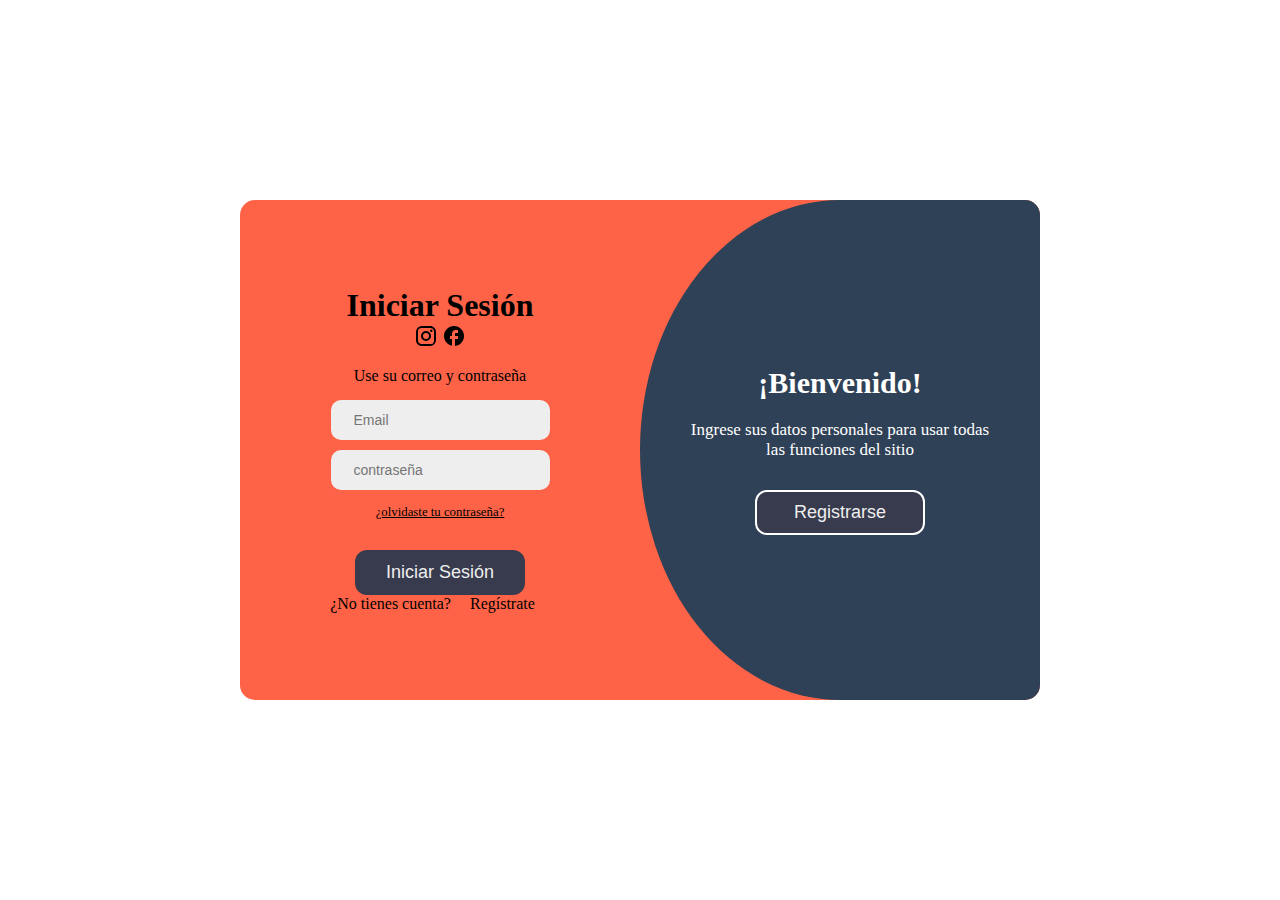
<file: index.html>
<!doctype html>
<html lang="es">
    <head>
        <meta charset="UTF-8" />
        <meta name="viewport" content="width=device-width, initial-scale=1.0" />
        <title>Iniciar sesión y registrarse - Responsive</title>
        <link rel="stylesheet" href="styles-responsive.css" />
    </head>
    <body>
        <div class="container">
            <div class="container-form inicio-sesion">
                <form class="sign-in">
                    <h1>Iniciar Sesión</h1>
                    <div class="social-networks">
                        <img src="instagram.svg" alt="instagram">
                        <img src="facebook.svg" alt="facebook">
                    </div>
                    <span>Use su correo y contraseña</span>
                    <div class="container-input">
                        <ion-icon name="mail-outline"></ion-icon>
                        <input type="text" placeholder="Email" />
                    </div>

                    <div class="container-input">
                        <ion-icon name="lock-closed-outline"></ion-icon>
                        <input type="password" placeholder="contraseña" />
                    </div>

                    <a href="#">¿olvidaste tu contraseña?</a>
                    <button class="button" type="button">Iniciar Sesión</button>
                    <p class="toggle-text">¿No tienes cuenta? <span id="btn-sign-up-mobile">Regístrate</span></p>
                </form>
            </div>
            <div class="container-form registro">
                <form class="sign-up">
                    <h1>Registrarse</h1>
                    <div class="social-networks">
                        <img src="instagram.svg" alt="instagram">
                        <img src="facebook.svg" alt="facebook">
                    </div>
                    <span>Use su correo para registrarse</span>
                    <div class="container-input">
                        <img src="user.svg" alt="users">
                        <input type="text" placeholder="Nombre" />
                    </div>

                    <div class="container-input">
                        <img src="mail.svg" alt="email">
                        <input type="text" placeholder="Email" />
                    </div>

                    <div class="container-input">
                        <img src="lock.svg" alt="lock">
                        <input type="password" placeholder="contraseña" />
                    </div>

                    <button class="button" type="button">Registrarse</button>
                    <p class="toggle-text">¿Ya tienes cuenta? <span id="btn-sign-in-mobile">Inicia sesión</span></p>
                </form>
            </div>
            <div class="container-welcome">
                <div class="welcome-sign-up welcome">
                    <h3>¡Bienvenido!</h3>
                    <p>
                        Ingrese sus datos personales para usar todas las
                        funciones del sitio
                    </p>
                    <button class="button" id="btn-sign-up">Registrarse</button>
                </div>
                <div class="welcome-sign-in welcome">
                    <h3>¡Hola!</h3>
                    <p>
                        Registrarse con sus datos personales para usar todas las
                        funciones del sitio
                    </p>
                    <button class="button" id="btn-sign-in">
                        Iniciar Sesión
                    </button>
                </div>
            </div>
        </div>

        <script src="script-responsive.js"></script>
    </body>
</html>
</file>
<file: styles-responsive.css>
* {
    margin: 0;
    padding: 0;
    box-sizing: border-box;
 }

 body{
    display:flex;
    justify-content: center;
    align-items: center;
    min-height: 100vh;
 }

 .container{
    width: 90%;
    max-width: 800px;
    height: 500px;
    display: flex;
    position: relative; /*para que .container-welcome tome su altura */
    border-radius: 15px; /* redondea los bordes del contenedor */
    overflow: hidden;  /*Para que los bordes redondeados se apliquen a los hijos */
 }

 .container-form{
    background-color: tomato;
    width: 100%;
    overflow: hidden;
 }

 .container-form form{
    display:flex;
    flex-direction: column;
    justify-content: center;
    align-items: center;
    height: 100%;
    transition: transform 0.5s ease-in;
 }

 .container-form span{
    margin: 15px;
 }

 .container-input{
    height: 40px;
    margin-bottom: 10px;
    display: flex;
    justify-content: center;
    align-items: center;
    gap: 8px;
    padding: 0 15px;
    background-color: #EEEEEE;
    border-radius: 10px;
 }

 .container-input input{
    border: none;
    background: none;
    outline: none;
    width: 100%;
    font-size: 14px;
}

.container-form a{
    color: black;
    font-size: 0.8rem;
    margin-bottom: 20px;
    margin-top: 5px;
}

.button{
    width: 170px;
    height: 45px;
    font-size: 18px;
    border: none;
    border-radius: 12px;
    cursor: pointer;
    margin-top: 10px;
    background-color: #373B4D;
    color: #EEEEEE;
}

 /*Animacion*/
.sign-up{
    transform: translateX(-100%);
}


/*welcome*/
.container-welcome{
    display: flex;
    align-items: center;
    border-radius: 50% 0 0 50%;
    background-color: #2F4156;
    position: absolute;
    width: 50%;
    height: 100%;
    transform: translateX(100%);
    overflow: hidden;
    transition: transform 0.5s ease-in-out, border-radius 0.5s ease-in-out ;
}

.container-welcome .welcome{
    position: absolute;
    display: flex;
    flex-direction: column;
    align-items: center;
    gap: 20px;
    padding: 0 50px;
    color: white;
    transition: transform 0.5s ease-in-out;
}

.welcome-sign-in{
    transform: translateX(100%);
}

.container-welcome h3{
    font-size: 30px;
}
.container-welcome p{
    font-size: 17px;
    text-align: center;
}
.container-welcome .button{
    border: 2px solid white;
}

.container.toggle .welcome-sign-in{
    transform: translateX(0);
}
.container.toggle .welcome-sign-up{
    transform: translateX(-100%);
}

.container.toggle .container-welcome{
    transform: translateX(0);
    border-radius: 0 50% 50% 0;
}

.container.toggle .sign-in{
    transform: translateX(100%);
}
.container.toggle .sign-up{
    transform: translateX(0);
}

/* Media Queries para pantallas pequeñas */

/* Tablets y pantallas medianas */
@media (width <= 768px) {
    .container {
        width: 500px;
    }
    

    
    .container-welcome h3 {
        font-size: 32px;
    }
    
    .container-welcome p {
        font-size: 15px;
    }
    
    .container-welcome .welcome {
        padding: 0 30px;
    }
}

/* Móviles */
@media (width <= 576px) {
    body {
        padding: 10px;
        align-items: flex-start;
        padding-top: 20px;
    }
    
    .container {
        flex-direction: column;
        min-height: auto;
        height: auto;
    }
    
    .container-form {
        height: auto;
    }
    
    /* Ocultar el panel de bienvenida en móviles */
    .container-welcome {
        display: none;
    }
    
    /* Mostrar los textos de toggle en móviles */
    .toggle-text {
        display: block;
    }
    
    /* Ajustar animaciones para móviles */
    .sign-up {
        transform: translateX(-100%);
        position: absolute;
        width: 100%;
        left: 0;
        top: 0;
    }
    
    .sign-in {
        position: relative;
    }
    
    .container.toggle .sign-in {
        transform: translateX(-100%);
    }
    
    .container.toggle .sign-up {
        transform: translateX(0);
    }
    
    .container-form form {
        padding: 30px 20px;
        min-height: auto;
        justify-content: flex-start;
    }
    
    .container-form h1 {
        font-size: 24px;
    }
    
    .container-input {
        max-width: 100%;
    }
    
    .button {
        width: 100%;
        max-width: 300px;
    }
}

/* Pantallas muy pequeñas */
@media (width <= 400px) {
    .container-form h1 {
        font-size: 22px;
    }
    
    .social-networks {
        gap: 10px;
        margin-bottom: 15px;
        margin-top: 15px;
    }
    
    .container-form span {
        font-size: 12px;
        text-align: center;
    }
    
    .container-input {
        height: 38px;
        padding: 0 12px;
    }
    
    .button {
        height: 42px;
        font-size: 16px;
    }
}
</file>
